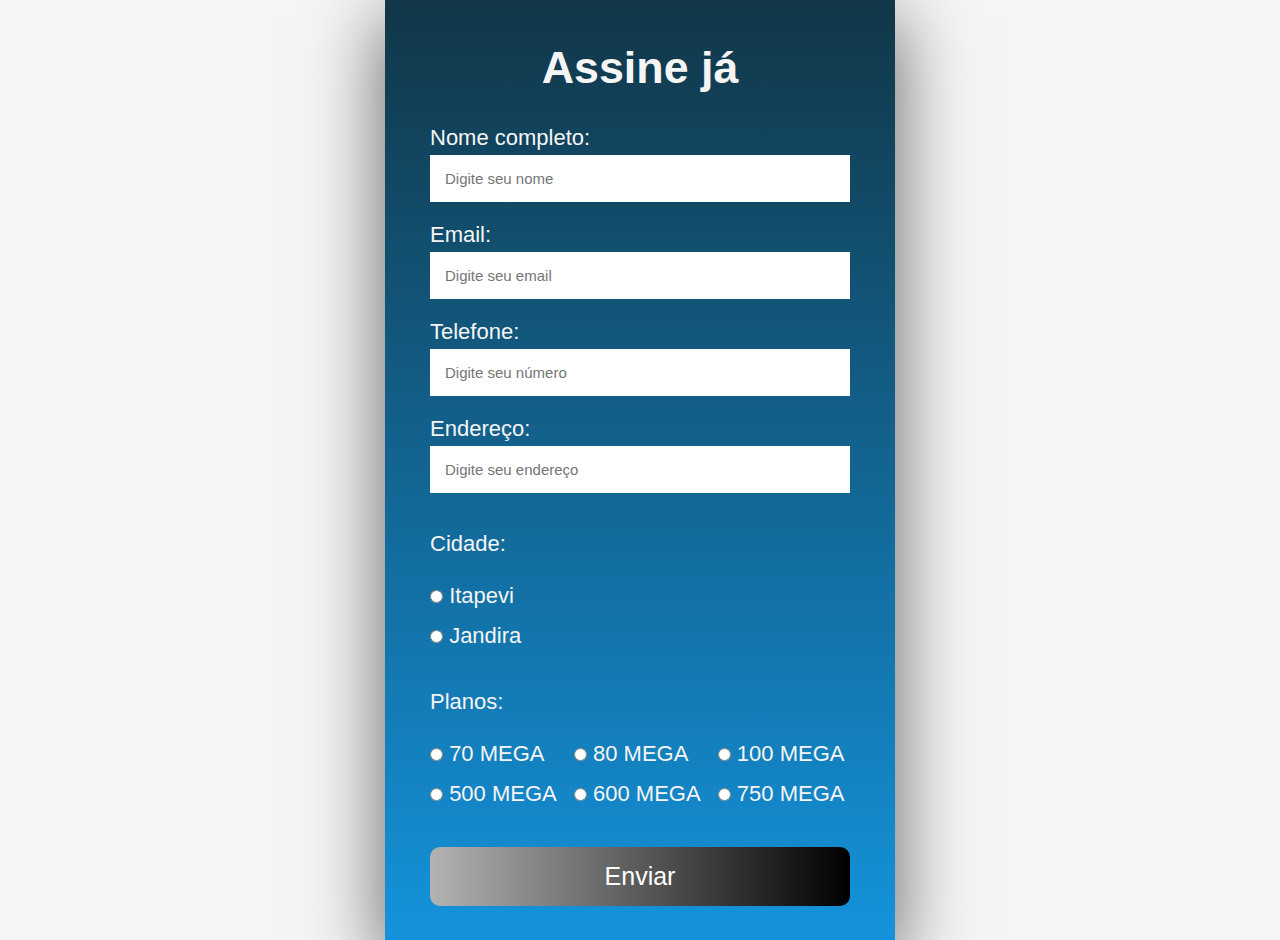
<file: index.html>
<!DOCTYPE html>
<html lang="en">
<head>
    <meta charset="UTF-8">
    <meta http-equiv="X-UA-Compatible" content="IE=edge">
    <meta name="viewport" content="width=device-width, initial-scale=1.0">
    <link rel="stylesheet" href="style.css">
    <title>Formulário</title>
</head>
<body>
    <section>
        <h2>Assine já </h2>
        <form action="https://api.staticforms.xyz/submit" method="post">

            <label>Nome completo:</label>
            <input type="text" name="$nome" placeholder="Digite seu nome" autocomplete="off" required>

            <label>Email:</label>
            <input type="email" name="email" placeholder="Digite seu email" autocomplete="off" required>

            <label>Telefone:</label>
            <input type="text" name="$telefone" placeholder="Digite seu número" autocomplete="off" required>

            <label>Endereço:</label>
            <input type="text" name="$endereço" placeholder="Digite seu endereço" autocomplete="off" required>
            <br>
            
            <label>Cidade:</p>
                <br>
            <input type="radio" name="$cidade" name="cidade" value="ITAPEVI" required>
                <label for="CIDADE ITAPEVI">Itapevi</label>
                <br>
                <input type="radio" name="$cidade" name="cidade" value="JANDIRA" required>
                <label for="CIDADE JANDIRA">Jandira</label>
                <br><br>

                <label>Planos:</p>
                    <br>
                    <input type="radio" name="$plano" name="Plano" value="70 MEGA" required>
                <label for="70 MEGA">70 MEGA</label>
                &#160;&#160;&#160;
                <input type="radio" name="$plano" name="Plano" value="80 MEGA" required>
                <label for="80 MEGA">80 MEGA</label>
                &#160;&#160;&#160;
                <input type="radio" name="$plano" name="Plano" value="100 MEGA" required>
                <label for="100 MEGA">100 MEGA</label>
                <br>            
                <input type="radio" name="$plano" name="Plano" value="500 MEGA" required>
                <label for="500 MEGA">500 MEGA</label>
                &#160;
                <input type="radio" name="$plano" name="Plano" value="600 MEGA" required>
                <label for="600 MEGA">600 MEGA</label>
                &#160;
                <input type="radio" name="$plano" name="Plano" value="750 MEGA" required>
                <label for="750 MEGA">750 MEGA</label>
                <br><br>
        
            <button type="submit">Enviar</button>

            <input type="hidden" name="accessKey" value="b2258687-5416-481d-8038-f19e5ddd6967">
            <input type="hidden" name="redirectTo" value="http://127.0.0.1:5500/obrigado.html">
        </form>
    </section>
</body>
</html>
</file>
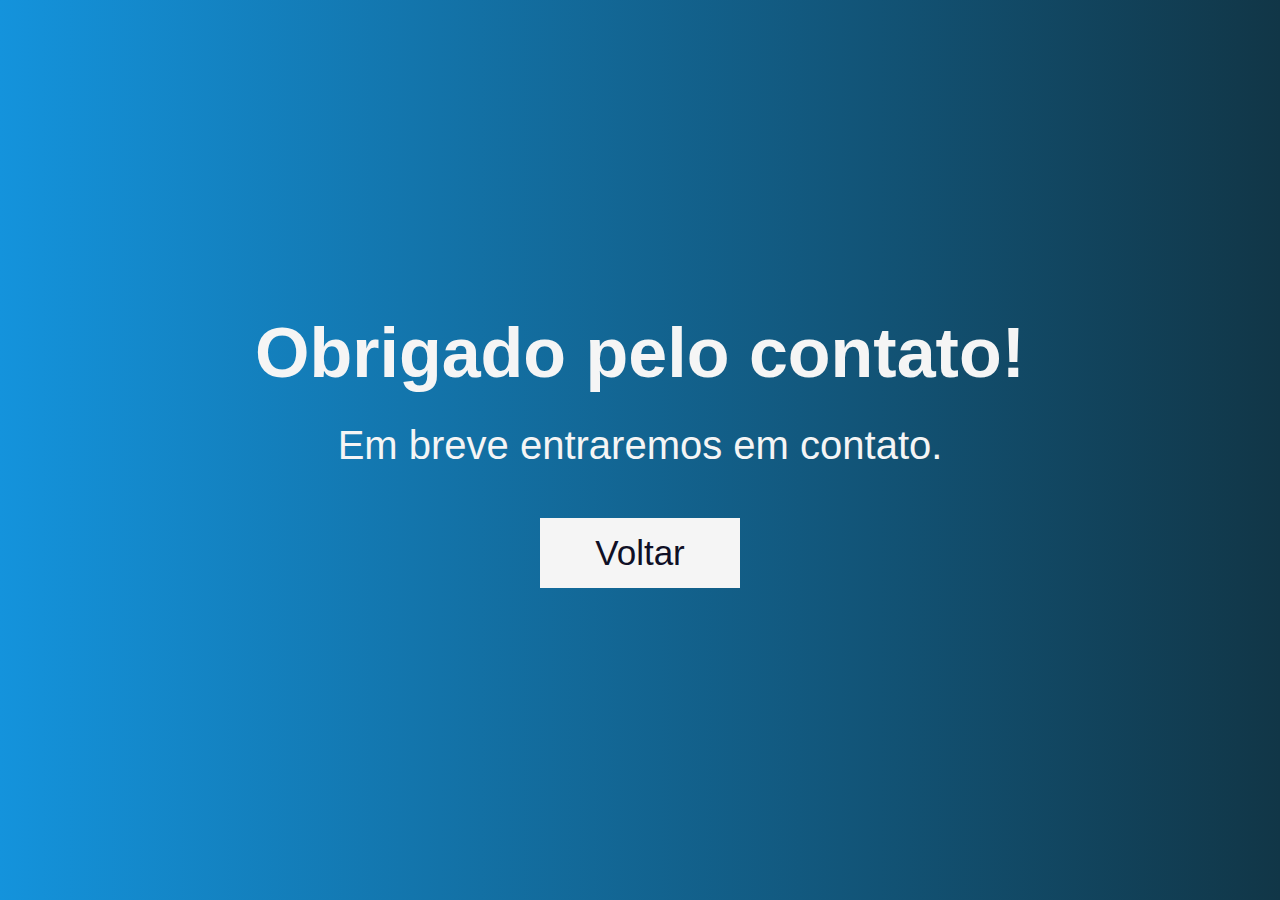
<file: obrigado.html>
<!DOCTYPE html>
<html lang="en">
<head>
    <meta charset="UTF-8">
    <meta http-equiv="X-UA-Compatible" content="IE=edge">
    <meta name="viewport" content="width=device-width, initial-scale=1.0">
    <link rel="stylesheet" href="style.css">
    <title>Document</title>
</head>
<body class="main">
    <h1 class="text">Obrigado pelo contato!</h1>
    <p class="paragrafo">Em breve entraremos em contato.</p>
    <a href="index.html" class="btn">Voltar</a>
</body>
</html>
</file>
<file: style.css>
*{
    margin: 0;
    padding: 0;
    box-sizing: border-box;
    font-family: sans-serif;
}
body{
    display: flex;
    align-items: center;
    justify-content: center;
    min-height: 100vh;
    background-color: #f5f5f5;
}
section{
    display: flex;
    align-items: center;
    justify-content: center;
    flex-direction: column;
    padding: 10px 45px;
    background-image: linear-gradient(to top, rgb(20, 147, 220), rgb(17, 54, 71));
    width: 510px;
    box-shadow: rgba(0, 0, 0, 0.56) 0px 22px 70px 4px;
}
section h2{
    color: #f5f5f5;
    font-size: 2.8rem;
    margin: 2rem;
}
section form{
    display: flex;
    flex-direction: column;
    width: 100%;
}
form label{
    color: #f5f5f5;
    font-size: 22px;
    margin-bottom: 4px;
}
form input{
    padding: 15px;
    outline: none;
    border: 0;
    margin-bottom: 20px;
    font-size: 15px;
    transition: all 0.5s;
}
form input:focus{
    border-radius: 16px;
}
form textarea{
    padding: 10px;
    outline: none;
    border: 0;
    font-size: 15px;
    margin-bottom: 30px;
    transition: all 0.5s;
}
form textarea:focus{
    border-radius: 16px;
}
form button{
    padding: 20px;
    cursor: pointer;
    background-image: linear-gradient(to right,rgb(179, 179, 179), rgb(0, 0, 0));
            width: 100%;
            border: none;
            padding: 15px;
            color: white;
            font-size: 25px;
            cursor: pointer;
            border-radius: 10px;
    transition: all 1s;
    margin-bottom: 20px;
}
form button:hover{
    background-image: linear-gradient(to right,rgb(0, 0, 0), rgb(179, 179, 179));
    border-radius: 16px;
}

/*Página do Obrigado*/

.main{
   display: flex;
   align-items: center;
   justify-content: center;
   min-height: 100vh;
   background-image: linear-gradient(to right, rgb(20, 147, 220), rgb(17, 54, 71));
   flex-direction: column;
}
.text{
    font-size: 70px;
    color: #f5f5f5;
    margin-bottom: 30px;
}
.paragrafo{
    color: #f5f5f5;
    margin-bottom: 50px;
    font-size: 40px;
}
.btn{
    padding: 15px 55px;
    background: #f5f5f5;
    text-decoration: none;
    color: #101026;
    font-size: 35px;
    transition: all 0.5s;
}
.btn:hover{
    border-radius: 16px;
}
</file>
